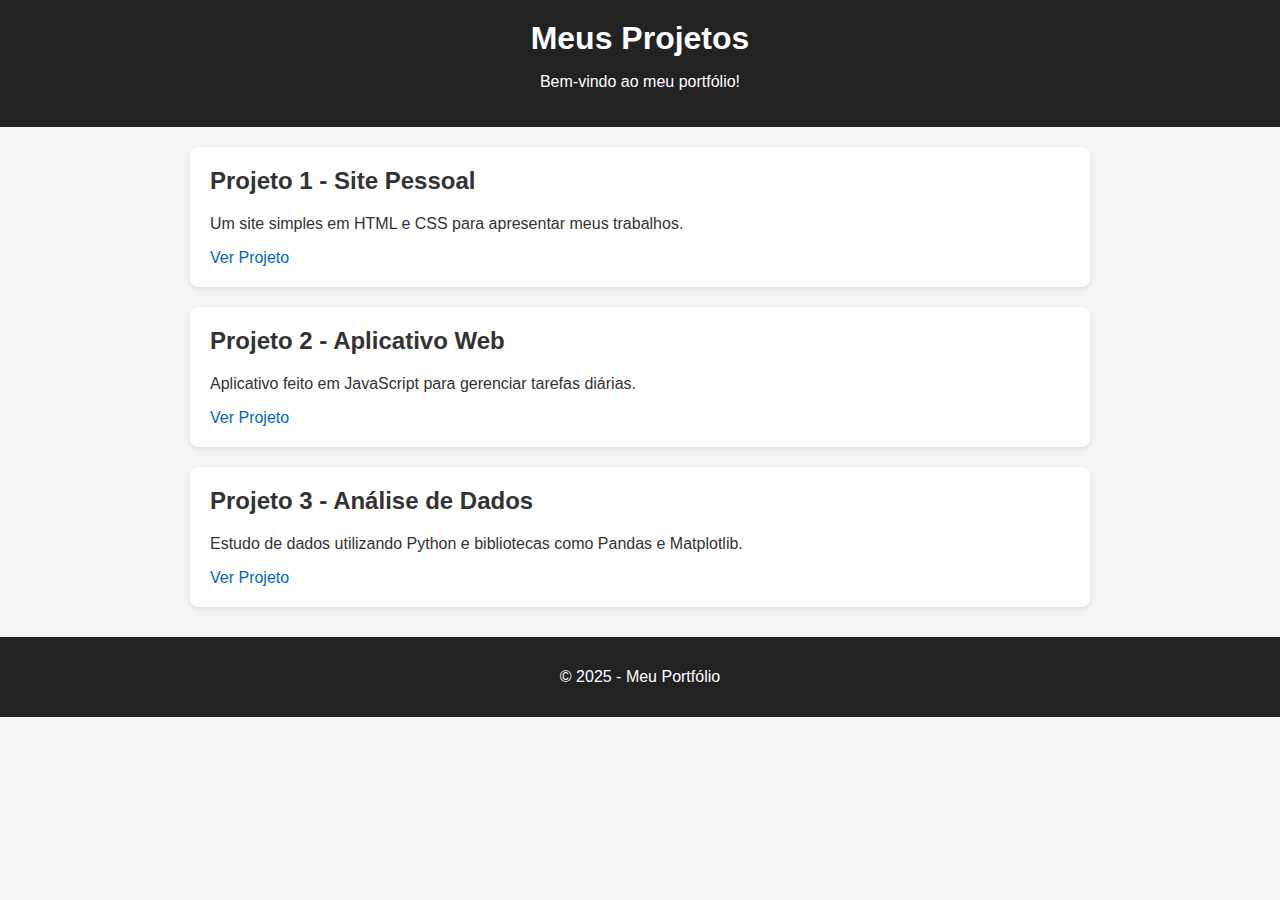
<file: portfolio_site.html>
<!DOCTYPE html>
<html lang="pt-br">
<head>
    <meta charset="UTF-8">
    <meta name="viewport" content="width=device-width, initial-scale=1.0">
    <title>Meus Projetos</title>
    <style>
        body {
            font-family: Arial, sans-serif;
            margin: 0;
            padding: 0;
            background-color: #f5f5f5;
            color: #333;
        }
        header {
            background: #222;
            color: white;
            padding: 20px;
            text-align: center;
        }
        header h1 {
            margin: 0;
        }
        main {
            max-width: 900px;
            margin: 20px auto;
            padding: 0 15px;
        }
        .projeto {
            background: white;
            border-radius: 8px;
            box-shadow: 0 2px 6px rgba(0,0,0,0.1);
            padding: 20px;
            margin-bottom: 20px;
        }
        .projeto h2 {
            margin-top: 0;
        }
        footer {
            background: #222;
            color: white;
            text-align: center;
            padding: 15px;
            margin-top: 30px;
        }
        a {
            color: #0066cc;
            text-decoration: none;
        }
        a:hover {
            text-decoration: underline;
        }
    </style>
</head>
<body>
    <header>
        <h1>Meus Projetos</h1>
        <p>Bem-vindo ao meu portfólio!</p>
    </header>

    <main>
        <section class="projeto">
            <h2>Projeto 1 - Site Pessoal</h2>
            <p>Um site simples em HTML e CSS para apresentar meus trabalhos.</p>
            <a href="#" target="_blank">Ver Projeto</a>
        </section>

        <section class="projeto">
            <h2>Projeto 2 - Aplicativo Web</h2>
            <p>Aplicativo feito em JavaScript para gerenciar tarefas diárias.</p>
            <a href="#" target="_blank">Ver Projeto</a>
        </section>

        <section class="projeto">
            <h2>Projeto 3 - Análise de Dados</h2>
            <p>Estudo de dados utilizando Python e bibliotecas como Pandas e Matplotlib.</p>
            <a href="#" target="_blank">Ver Projeto</a>
        </section>
    </main>

    <footer>
        <p>© 2025 - Meu Portfólio</p>
    </footer>
</body>
</html>
</file>
